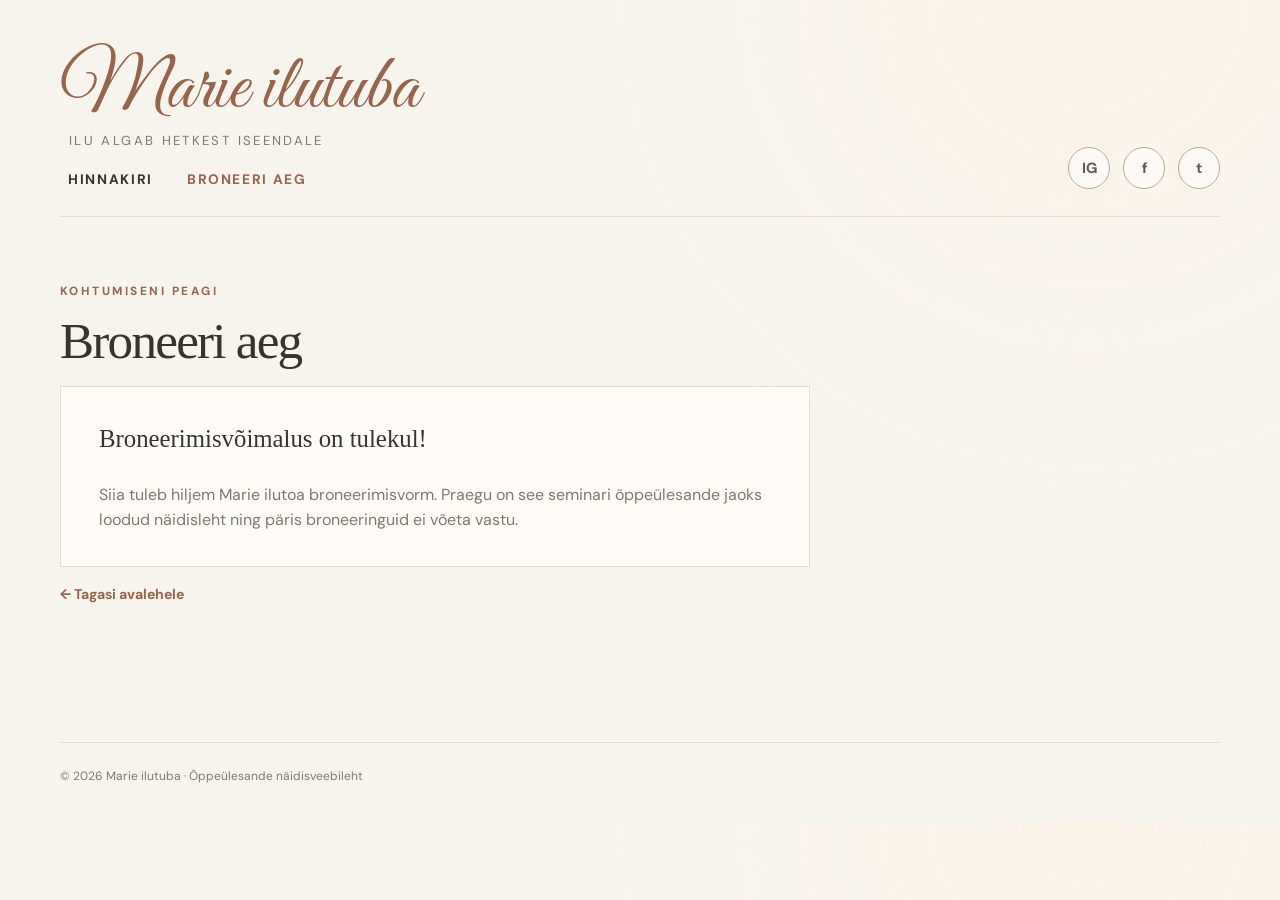
<file: broneeri.html>
<!DOCTYPE html>
<html lang="et">
<head>
  <meta charset="UTF-8">
  <meta name="viewport" content="width=device-width, initial-scale=1.0">
  <meta name="description" content="Marie ilutoa broneerimise näidisleht.">
  <title>Marie ilutuba | Broneeri aeg</title>
  <link rel="preconnect" href="https://fonts.googleapis.com">
  <link rel="preconnect" href="https://fonts.gstatic.com" crossorigin>
  <link href="https://fonts.googleapis.com/css2?family=DM+Sans:wght@400;500;600;700&family=Great+Vibes&display=swap" rel="stylesheet">
  <link rel="stylesheet" href="style.css">
</head>
<body>
  <div class="page-shell">
    <header class="site-header">
      <div class="brand-block">
        <a class="site-logo" href="index.html">Marie ilutuba</a>
        <p class="brand-caption">Ilu algab hetkest iseendale</p>
        <nav class="main-navigation" aria-label="Peamenüü">
          <a class="nav-link" href="hinnakiri.html">Hinnakiri</a>
          <a class="nav-link current" href="broneeri.html" aria-current="page">Broneeri aeg</a>
        </nav>
      </div>
      <div class="social-section" aria-label="Sotsiaalmeedia">
        <span class="social-icon" title="Instagram – näidisikoon" aria-label="Instagram, näidisikoon">IG</span>
        <span class="social-icon" title="Facebook – näidisikoon" aria-label="Facebook, näidisikoon">f</span>
        <a class="social-icon social-link" href="https://www.tumblr.com/urbannaturephoto" target="_blank" rel="noopener noreferrer" aria-label="Tumblr">t</a>
      </div>
    </header>
    <main class="subpage-content">
      <p class="eyebrow">Kohtumiseni peagi</p>
      <h1>Broneeri aeg</h1>
      <div class="price-card booking-card">
        <h2>Broneerimisvõimalus on tulekul!</h2>
        <p>Siia tuleb hiljem Marie ilutoa broneerimisvorm. Praegu on see seminari õppeülesande jaoks loodud näidisleht ning päris broneeringuid ei võeta vastu.</p>
      </div>
      <a class="text-link" href="index.html">← Tagasi avalehele</a>
    </main>
    <footer class="site-footer"><p>© 2026 Marie ilutuba · Õppeülesande näidisveebileht</p></footer>
  </div>
</body>
</html>
</file>
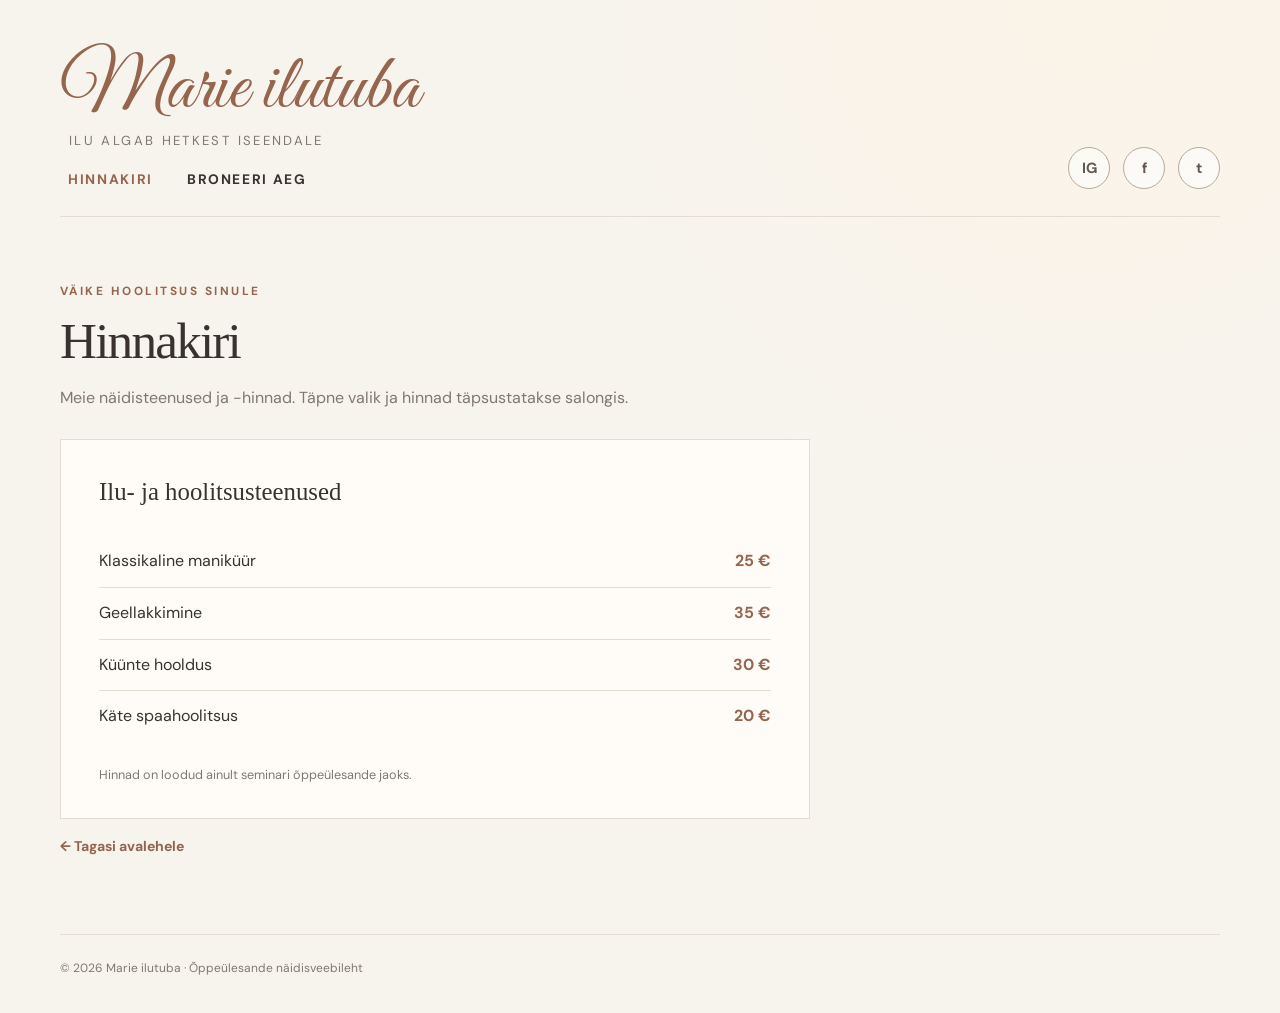
<file: hinnakiri.html>
<!DOCTYPE html>
<html lang="et">
<head>
  <meta charset="UTF-8">
  <meta name="viewport" content="width=device-width, initial-scale=1.0">
  <meta name="description" content="Marie ilutoa näidishinnakiri.">
  <title>Marie ilutuba | Hinnakiri</title>
  <link rel="preconnect" href="https://fonts.googleapis.com">
  <link rel="preconnect" href="https://fonts.gstatic.com" crossorigin>
  <link href="https://fonts.googleapis.com/css2?family=DM+Sans:wght@400;500;600;700&family=Great+Vibes&display=swap" rel="stylesheet">
  <link rel="stylesheet" href="style.css">
</head>
<body>
  <div class="page-shell">
    <header class="site-header">
      <div class="brand-block">
        <a class="site-logo" href="index.html">Marie ilutuba</a>
        <p class="brand-caption">Ilu algab hetkest iseendale</p>
        <nav class="main-navigation" aria-label="Peamenüü">
          <a class="nav-link current" href="hinnakiri.html" aria-current="page">Hinnakiri</a>
          <a class="nav-link" href="broneeri.html">Broneeri aeg</a>
        </nav>
      </div>
      <div class="social-section" aria-label="Sotsiaalmeedia">
        <span class="social-icon" title="Instagram – näidisikoon" aria-label="Instagram, näidisikoon">IG</span>
        <span class="social-icon" title="Facebook – näidisikoon" aria-label="Facebook, näidisikoon">f</span>
        <a class="social-icon social-link" href="https://www.tumblr.com/urbannaturephoto" target="_blank" rel="noopener noreferrer" aria-label="Tumblr">t</a>
      </div>
    </header>
    <main class="subpage-content">
      <p class="eyebrow">Väike hoolitsus sinule</p>
      <h1>Hinnakiri</h1>
      <p class="subpage-intro">Meie näidisteenused ja -hinnad. Täpne valik ja hinnad täpsustatakse salongis.</p>
      <section class="price-card" aria-labelledby="prices-title">
        <h2 id="prices-title">Ilu- ja hoolitsusteenused</h2>
        <ul class="price-list">
          <li><span>Klassikaline maniküür</span><strong>25 €</strong></li>
          <li><span>Geellakkimine</span><strong>35 €</strong></li>
          <li><span>Küünte hooldus</span><strong>30 €</strong></li>
          <li><span>Käte spaahoolitsus</span><strong>20 €</strong></li>
        </ul>
        <p class="small-note">Hinnad on loodud ainult seminari õppeülesande jaoks.</p>
      </section>
      <a class="text-link" href="index.html">← Tagasi avalehele</a>
    </main>
    <footer class="site-footer"><p>© 2026 Marie ilutuba · Õppeülesande näidisveebileht</p></footer>
  </div>
</body>
</html>
</file>
<file: style.css>
:root {
  --background: #f7f4ee;
  --surface: #fffcf8;
  --ink: #39322f;
  --muted: #817771;
  --accent: #95654e;
  --line: #e4dcd1;
}

* { box-sizing: border-box; }
html { scroll-behavior: smooth; }
body {
  margin: 0;
  color: var(--ink);
  background: radial-gradient(circle at 85% 0%, #fbf3e8 0, transparent 38%), var(--background);
  font-family: "DM Sans", Arial, sans-serif;
  line-height: 1.55;
}
a { color: inherit; }
a:focus-visible { outline: 3px solid var(--accent); outline-offset: 4px; }
.page-shell { width: min(1160px, calc(100% - 64px)); margin: 0 auto; }
.site-header {
  min-height: 214px;
  padding: 48px 0 26px;
  display: flex;
  justify-content: space-between;
  align-items: flex-end;
  gap: 32px;
  border-bottom: 1px solid var(--line);
}
.site-logo {
  display: inline-block;
  color: var(--accent);
  font-family: "Great Vibes", "Brush Script MT", cursive;
  font-size: clamp(3.7rem, 6.2vw, 5.6rem);
  line-height: 1.05;
  text-decoration: none;
  font-weight: 400;
}
.brand-caption { margin: 0 0 17px 9px; color: var(--muted); font-size: 0.82rem; letter-spacing: 0.18em; text-transform: uppercase; }
.main-navigation { display: flex; gap: 34px; align-items: center; padding-left: 8px; }
.nav-link { text-decoration: none; text-transform: uppercase; letter-spacing: 0.12em; font-size: 0.86rem; font-weight: 700; transition: color 0.2s; }
.nav-link:hover, .nav-link.current { color: var(--accent); }
.social-section { display: flex; gap: 13px; margin-bottom: 1px; }
.social-icon {
  display: inline-flex;
  align-items: center;
  justify-content: center;
  width: 42px;
  height: 42px;
  border: 1px solid #b9aa9a;
  border-radius: 50%;
  color: #64564e;
  background: rgba(255, 255, 255, 0.6);
  font-size: 0.92rem;
  font-weight: 700;
  text-decoration: none;
}
.social-link { transition: background 0.2s, color 0.2s, transform 0.2s; }
.social-link:hover { color: white; background: var(--accent); transform: translateY(-2px); }
.section-heading { padding: 54px 0 37px; }
.eyebrow { margin: 0 0 10px; text-transform: uppercase; letter-spacing: 0.21em; font-size: 0.74rem; font-weight: 700; color: var(--accent); }
h1, h2, h3, p { margin-top: 0; }
h1 { font-family: Georgia, "Times New Roman", serif; font-weight: 400; font-size: clamp(2.1rem, 4vw, 3.3rem); letter-spacing: -0.035em; line-height: 1.2; margin-bottom: 14px; }
.section-heading > p:last-child { max-width: 650px; color: var(--muted); font-size: 0.99rem; margin-bottom: 0; }
.content-columns { display: grid; grid-template-columns: 1.21fr 0.9fr; gap: 42px; align-items: start; }
.section-title-line { display: flex; align-items: baseline; justify-content: space-between; gap: 12px; margin-bottom: 14px; }
.section-title-line h2 { font-family: Georgia, "Times New Roman", serif; font-size: 1.42rem; font-weight: 400; margin: 0; }
.section-count { color: var(--muted); font-size: 0.78rem; letter-spacing: 0.04em; }
.gallery-photo { position: relative; height: 430px; overflow: hidden; background: #d6c8b9; }
.gallery-photo img { display: block; width: 100%; height: 100%; object-fit: cover; object-position: center; }
.gallery-overlay { position: absolute; inset: auto 0 0; padding: 50px 26px 23px; color: white; background: linear-gradient(transparent, rgba(35, 30, 27, 0.72)); font-family: Georgia, "Times New Roman", serif; font-size: 1.4rem; }
.gallery-description { margin: 19px 0 0; font-size: 0.94rem; color: var(--muted); max-width: 550px; }
.map-box { height: 260px; overflow: hidden; border: 1px solid var(--line); background: #e6e6e0; }
.map-box iframe { border: none; width: 100%; height: 100%; display: block; }
.visit-details { padding: 23px 0 9px; border-bottom: 1px solid var(--line); }
.detail-group { margin-bottom: 22px; }
.detail-group h3 { margin: 0 0 7px; font-size: 0.77rem; letter-spacing: 0.13em; text-transform: uppercase; color: var(--accent); }
.detail-group p { margin: 0; font-size: 0.97rem; }
.hours-list { margin: 0; font-size: 0.94rem; }
.hours-list div { display: flex; justify-content: space-between; max-width: 300px; }
.hours-list dt { color: var(--muted); }
.hours-list dd { margin: 0; }
.directions-link, .text-link { display: inline-block; margin-top: 17px; font-weight: 700; font-size: 0.88rem; color: var(--accent); text-decoration: none; }
.directions-link:hover, .text-link:hover { text-decoration: underline; }
.site-footer { display: flex; flex-wrap: wrap; gap: 14px 28px; justify-content: space-between; border-top: 1px solid var(--line); padding: 24px 0 36px; margin-top: 65px; color: var(--muted); font-size: 0.75rem; }
.site-footer p { margin: 0; }
.site-footer a { text-underline-offset: 3px; }
.subpage-content { padding: 65px 0 10px; max-width: 750px; min-height: 460px; }
.subpage-intro { color: var(--muted); margin-bottom: 28px; }
.price-card { border: 1px solid var(--line); padding: 33px 38px; background: var(--surface); }
.price-card h2 { font-family: Georgia, "Times New Roman", serif; font-weight: 400; font-size: 1.55rem; margin-bottom: 25px; }
.price-list { margin: 0; padding: 0; list-style: none; }
.price-list li { padding: 13px 0; display: flex; gap: 25px; justify-content: space-between; border-bottom: 1px solid var(--line); }
.price-list li:last-child { border-bottom: 0; }
.price-list strong { color: var(--accent); }
.small-note { margin: 23px 0 0; color: var(--muted); font-size: 0.79rem; }
.booking-card p { color: var(--muted); margin: 0; }
@media (max-width: 780px) {
  .page-shell { width: min(100% - 36px, 650px); }
  .site-header { min-height: 0; padding: 35px 0 23px; align-items: flex-start; }
  .site-logo { font-size: clamp(3.4rem, 10vw, 4.7rem); }
  .social-section { margin-top: 17px; gap: 7px; }
  .social-icon { width: 36px; height: 36px; font-size: 0.8rem; }
  .content-columns { grid-template-columns: 1fr; gap: 45px; }
  .section-heading { padding: 40px 0 32px; }
  .gallery-photo { height: min(70vw, 430px); }
  .map-box { height: 300px; }
  .site-footer { margin-top: 45px; }
}
@media (max-width: 480px) {
  .site-header { flex-direction: column; gap: 17px; }
  .social-section { margin-top: 0; }
  .main-navigation { gap: 22px; }
  .nav-link { font-size: 0.76rem; }
  .section-heading h1 { font-size: 2.35rem; }
  .section-count { font-size: 0.66rem; }
  .price-card { padding: 23px; }
}
</file>
